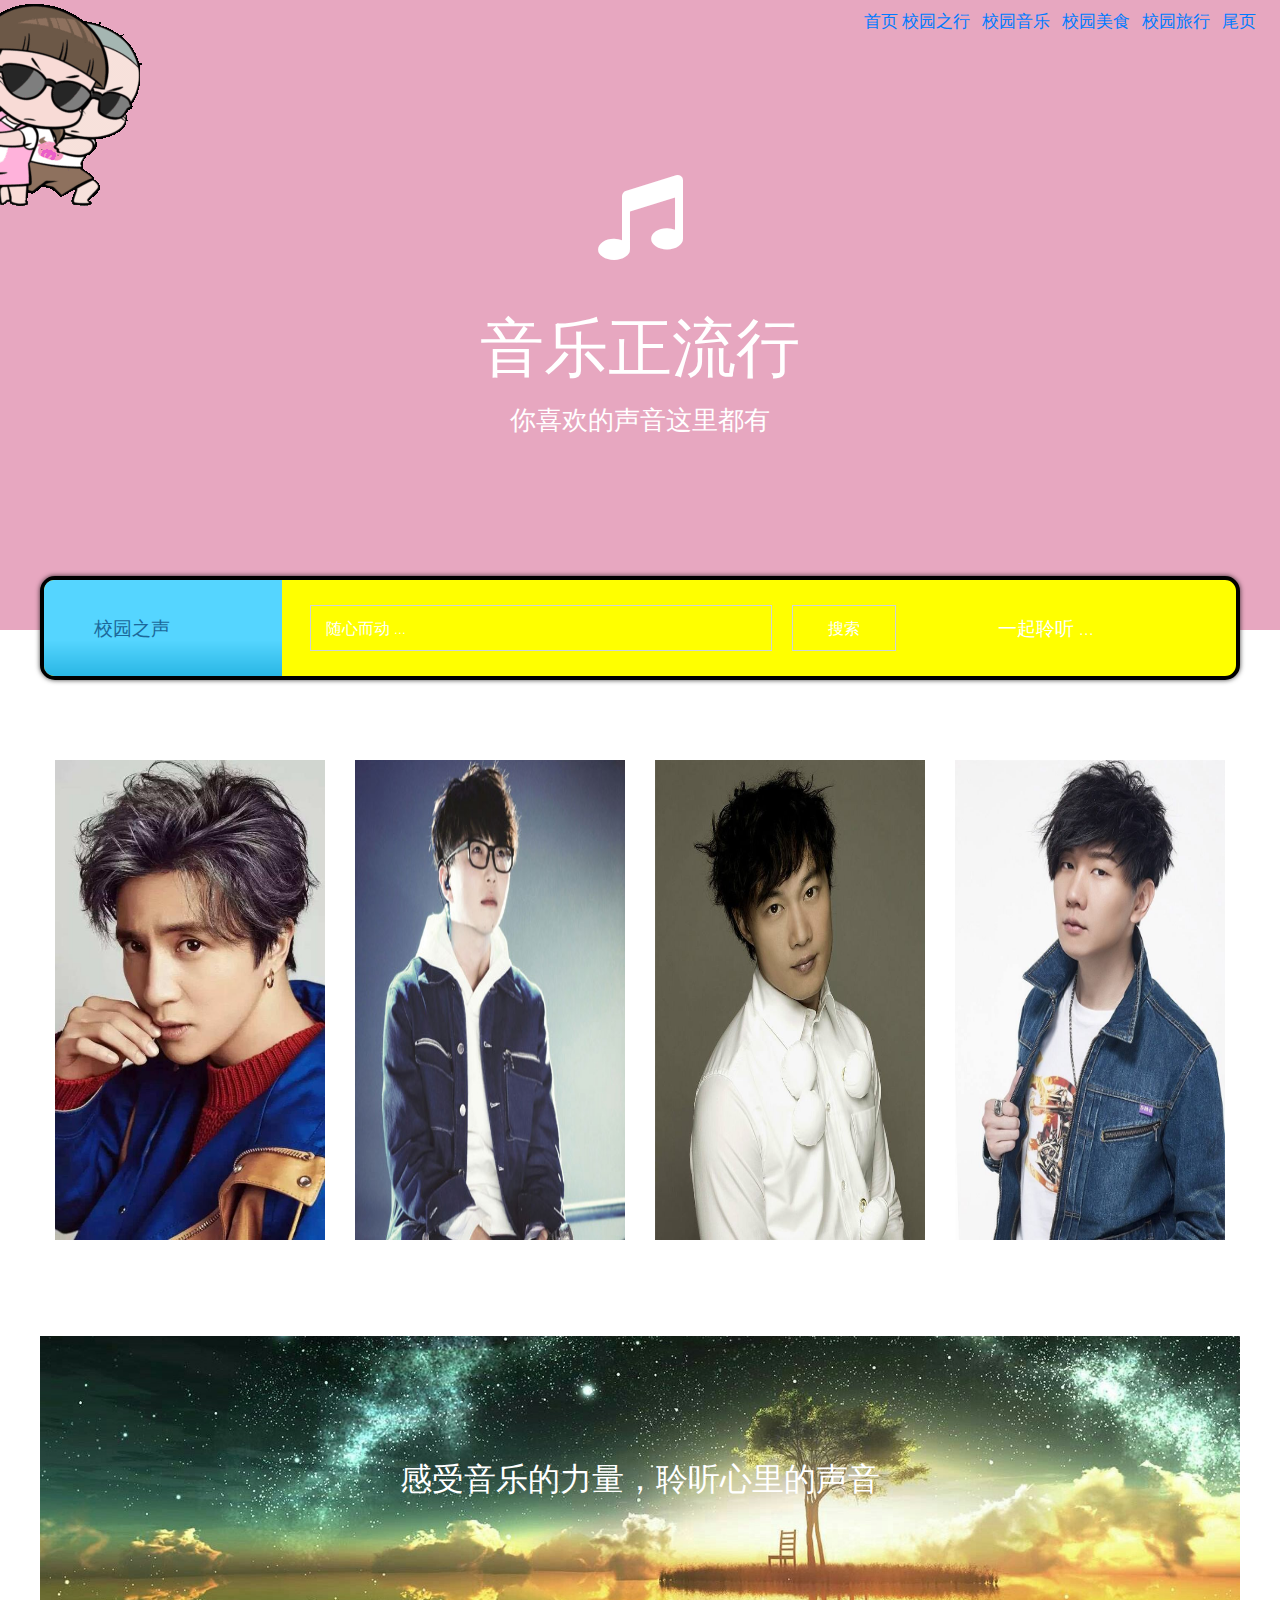
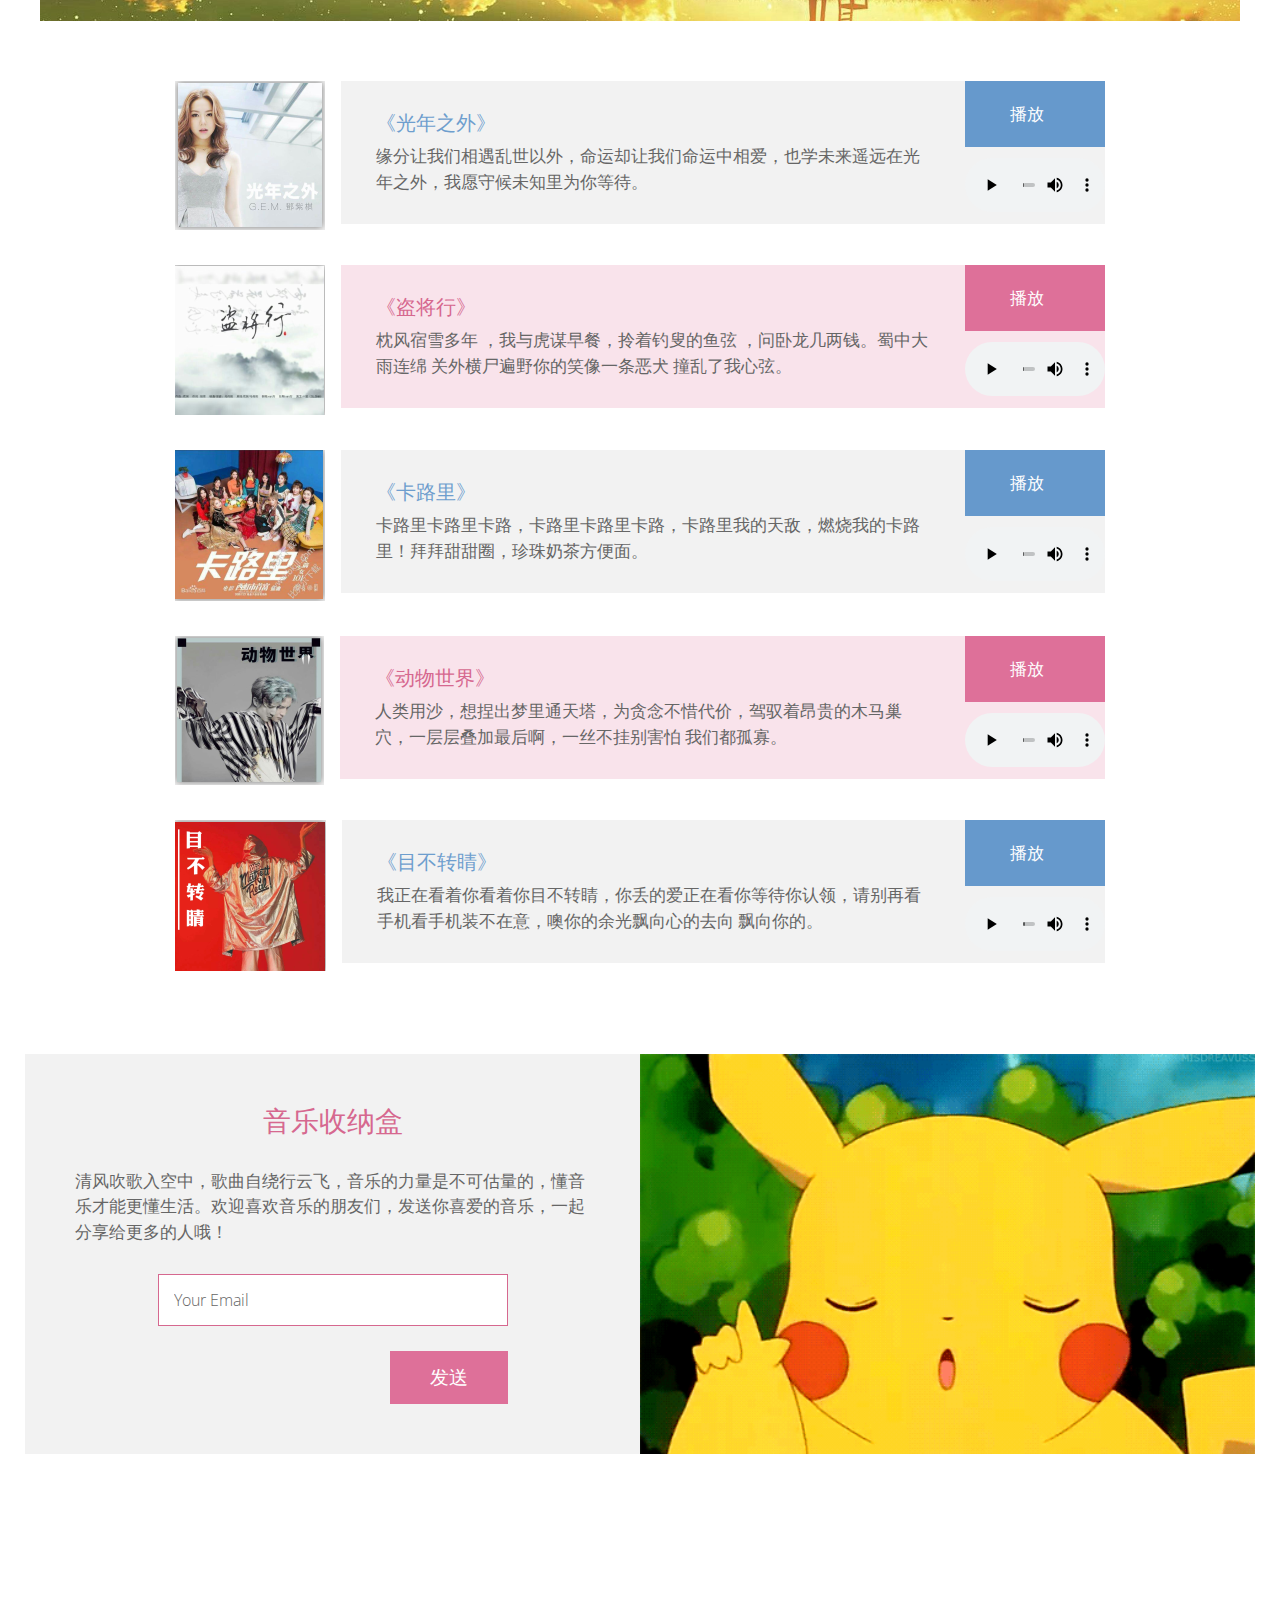
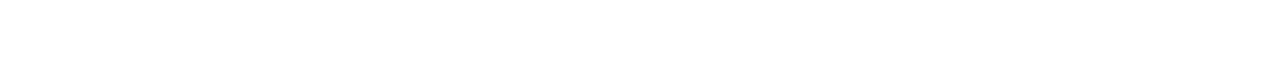
<file: 校园音乐/index.html>
﻿<!DOCTYPE html>
<html lang="en">

<head>
  <meta charset="utf-8">
  <meta name="viewport" content="width=device-width, initial-scale=1">

  <title>校园音乐</title>


  <link rel="stylesheet" href="https://fonts.googleapis.com/css?family=Open+Sans:300,400">        
  <link rel="stylesheet" href="css/bootstrap.min.css">                                         
  <link rel="stylesheet" href="css/fontawesome-all.min.css">                                 
  <link rel="stylesheet" href="css/tooplate-style.css">                                           

  <script>
    var renderPage = true;

    if (navigator.userAgent.indexOf('MSIE') !== -1
      || navigator.appVersion.indexOf('Trident/') > 0) {
      /* Microsoft Internet Explorer detected in. */
      alert("Please view this in a modern browser such as Chrome or Microsoft Edge.");
      renderPage = false;
    }
  </script>

</head>

<body>


  <div id="loader-wrapper">
    <div id="loader"></div>
    <div class="loader-section section-left"></div>
    <div class="loader-section section-right"></div>
  </div>

  <div class="tm-main">

    <div class="tm-welcome-section">
      <div class="container tm-navbar-container">
        <div class="row">
          <div class="col-xl-12">
            <nav class="navbar navbar-expand-sm">
              <ul class="navbar-nav ml-auto">
	<li class="nav-item active">
                  
                </li>
	<li class="nav-item active">
                 
                </li>

                <li class="nav-item active">
                  
 	<a href="../首页/首页.html">首页</a>
			<a href="../校园之行/index.html">校园之行&nbsp;&nbsp;</a>
			<a href="../校园音乐/index.html">校园音乐&nbsp;&nbsp;</a>
			<a href="../校园美食/food.html">校园美食&nbsp;&nbsp;</a>
			<a href="../校园旅行/travel.html">校园旅行&nbsp;&nbsp;</a>
			<a  href="../尾页/index.html">尾页&nbsp;&nbsp;</a>
                </li>
               
                
              </ul>
            </nav>
          </div>
        </div>
      </div>

      <div class="container text-center tm-welcome-container">

        <div class="tm-welcome">
          <i class="fas tm-fa-big fa-music tm-fa-mb-big"></i>
          <h1 class="text-uppercase mb-3 tm-site-name">音乐正流行</h1>
          <p class="tm-site-description">你喜欢的声音这里都有</p>
        </div>
      </div>

    </div>

    <div class="container">
      <div class="tm-search-form-container">
        <form action="index.html" method="GET" class="form-inline tm-search-form">
          <div class="text-uppercase tm-new-release">校园之声</div>
          <div class="form-group tm-search-box">
            <input type="text" name="keyword" class="form-control tm-search-input" placeholder="随心而动 ...">
            <input type="submit" value="搜索" class="form-control tm-search-submit">
          </div>
          <div class="form-group tm-advanced-box">
            <a href="#" class="tm-text-white">一起聆听 ...</a>
          </div>
        </form>
      </div>

      <div class="row tm-albums-container grid">
        <div class="col-sm-6 col-12 col-md-6 col-lg-3 col-xl-3 tm-album-col">
          <figure class="effect-sadie">
            <img src="img/1.jpg" alt="Image" class="img-fluid">
            <figcaption>
              <h2>薛之谦</h2>
              <p>代表作：《演员》，《丑八怪》</p>
            </figcaption>
          </figure>
        </div>
        <div class="col-sm-6 col-12 col-md-6 col-lg-3 col-xl-3 tm-album-col">
          <figure class="effect-sadie">
            <img src="img/2.jpg" alt="Image" class="img-fluid">
            <figcaption>
              <h2>毛不易</h2>
              <p>代表作《消愁》，《不染》</p>
            </figcaption>
          </figure>
        </div>
        <div class="col-sm-6 col-12 col-md-6 col-lg-3 col-xl-3 tm-album-col">
          <figure class="effect-sadie">
            <img src="img/3.jpg" alt="Image" class="img-fluid">
            <figcaption>
              <h2>陈奕迅</h2>
              <p>代表作：《十年》，《K歌之王》</p>
            </figcaption>
          </figure>
        </div>
        <div class="col-sm-6 col-12 col-md-6 col-lg-3 col-xl-3 tm-album-col">
          <figure class="effect-sadie">
            <img src="img/4.jpg" alt="Image" class="img-fluid">
            <figcaption>
              <h2>林俊杰</h2>
              <p>代表作：《江南》，《赤壁赋》</p>
            </figcaption>
          </figure>
        </div>
      </div>

      <div class="row">
        <div class="col-lg-12">
          <div class="tm-tag-line">
          <h2 class="tm-tag-line-title">感受音乐的力量，聆听心里的声音</h2>
          </div>
        </div>
      </div>

     <div class="row mb-5">
        <div class="col-xl-12">
          <div class="media-boxes">
            <div class="media">
              <img src="img/11.png" alt="Image" class="mr-3">
              <div class="media-body tm-bg-gray">
                <div class="tm-description-box">
                  <h5 class="tm-text-blue">《光年之外》</h5>
                  <p class="mb-0">缘分让我们相遇乱世以外，命运却让我们命运中相爱，也学未来遥远在光年之外，我愿守候未知里为你等待。</p>
                </div>

                <div class="tm-buy-box">
                  <a href="#" class="tm-bg-blue tm-text-white tm-buy">播放</a>
                  <span class="tm-text-blue tm-price-tag"><audio controls> <source src="G.E.M.邓紫棋-光年之外-(电影《太空旅客》中文主题曲).mp3" type="audio/mpeg"><embed src="music.mp3" width="30px" height="10px" autostart="false" loop="false"></audio></span>
                </div>
              </div>
            </div>


            <div class="media">
              <img src="img/22.png" alt="Image" class="mr-3">
              <div class="media-body tm-bg-pink-light">
                <div class="tm-description-box">
                  <h5 class="tm-text-pink">《盗将行》</h5>
                  <p class="mb-0">枕风宿雪多年 ，我与虎谋早餐，拎着钓叟的鱼弦 ，问卧龙几两钱。蜀中大雨连绵 关外横尸遍野你的笑像一条恶犬 撞乱了我心弦。</p>
                </div>
                <div class="tm-buy-box">
                  <a href="#" class="tm-bg-pink tm-text-white tm-buy">播放</a>
                  <span class="tm-text-pink tm-price-tag"><audio controls> <source src="杳熙-盗将行（cover花粥_马雨阳）.mp3" type="audio/mpeg"><embed src="music.mp3" width="30px" height="10px" autostart="false" loop="false"></audio></span>
                </div>
              </div>
            </div>

            <div class="media">
              <img src="img/33.png" alt="Image" class="mr-3">
              <div class="media-body tm-bg-gray">
                <div class="tm-description-box">
                  <h5 class="tm-text-blue">《卡路里》</h5>
                  <p class="mb-0">卡路里卡路里卡路，卡路里卡路里卡路，卡路里我的天敌，燃烧我的卡路里！拜拜甜甜圈，珍珠奶茶方便面。</p>
                </div>
                <div class="tm-buy-box">
                  <a href="#" class="tm-bg-blue tm-text-white tm-buy">播放</a>
                  <span class="tm-text-blue tm-price-tag"><audio controls> <source src="卡路里.mp3" type="audio/mpeg"><embed src="music.mp3" width="30px" height="10px" autostart="false" loop="false"></audio></span>
                </div>
              </div>
            </div>

            <div class="media">
              <img src="img/44.png" alt="Image" class="mr-3">
              <div class="media-body tm-bg-pink-light">
                <div class="tm-description-box">
                  <h5 class="tm-text-pink">《动物世界》</h5>
                  <p class="mb-0">人类用沙，想捏出梦里通天塔，为贪念不惜代价，驾驭着昂贵的木马巢穴，一层层叠加最后啊，一丝不挂别害怕 我们都孤寡。</p>
                </div>
                <div class="tm-buy-box">
                  <a href="#" class="tm-bg-pink tm-text-white tm-buy">播放</a>
                  <span class="tm-text-pink tm-price-tag"><audio controls> <source src="薛之谦-动物世界.mp3" type="audio/mpeg"><embed src="music.mp3" width="300px" height="100px" autostart="false" loop="false"></audio></span>
                </div>
              </div>
            </div>

            <div class="media">
              <img src="img/55.png" alt="Image" class="mr-3">
              <div class="media-body tm-bg-gray">
                <div class="tm-description-box">
                  <h5 class="tm-text-blue">《目不转睛》</h5>
                  <p class="mb-0">我正在看着你看着你目不转睛，你丢的爱正在看你等待你认领，请别再看手机看手机装不在意，噢你的余光飘向心的去向 飘向你的。</p>
                </div>
                <div class="tm-buy-box">
                  <a href="#" class="tm-bg-blue tm-text-white tm-buy">播放</a>
                  <span class="tm-text-blue tm-price-tag"><audio controls> <source src="王以太-目不转睛(Live).mp3" type="audio/mpeg"><embed src="music.mp3" width="300px" height="100px" autostart="false" loop="false"></audio></span>
                </div>
              </div>
            </div>
          </div> 
        </div>
      </div>
      <div class="row tm-mb-big tm-subscribe-row">
        <div class="col-xl-6 col-lg-6 col-md-12 col-sm-12 tm-bg-gray tm-subscribe-form">
          <h3 class="tm-text-pink tm-mb-30">音乐收纳盒</h3>
          <p class="tm-mb-30">清风吹歌入空中，歌曲自绕行云飞，音乐的力量是不可估量的，懂音乐才能更懂生活。欢迎喜欢音乐的朋友们，发送你喜爱的音乐，一起分享给更多的人哦！</p>
          <form action="index.html" method="POST">
            <div class="form-group mb-0">
              <input type="text" class="form-control tm-subscribe-input" placeholder="Your Email">
              <input type="submit" value="发送" class="tm-bg-pink tm-text-white d-block ml-auto tm-subscribe-btn">
            </div>
          </form>
        </div>
        <div class="col-xl-6 col-lg-6 col-md-12 col-sm-12 img-fluid pl-0 tm-subscribe-img"></div>
      </div>

      <div class="row tm-mb-medium">
        
      </div>
      <footer class="row">
        
      </footer>
    </div> 

  </div> 

 
  <script src="js/jquery-3.2.1.slim.min.js"></script>
  <script>

    
    $(function () {

      if (renderPage) {
        $('body').addClass('loaded');
      }

      $('.tm-current-year').text(new Date().getFullYear());  
    });

  </script>
</body>
</html>
</file>
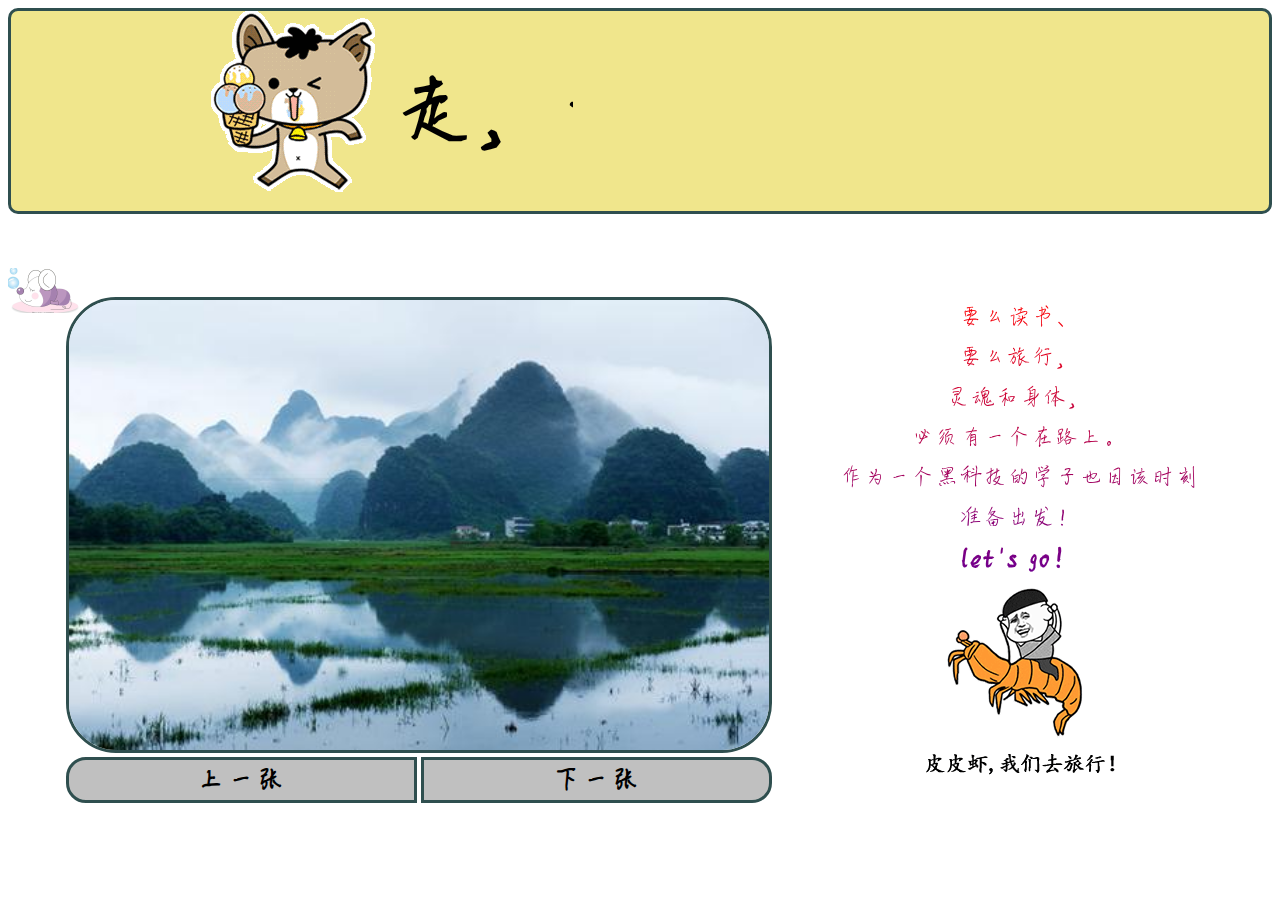
<file: 校园旅行/travel.html>
﻿<!doctype html>
<html>
<head>
<meta charset="utf-8">
<title>旅行</title>
<link rel="stylesheet" type="text/css" href="mien.css">
<script type="text/javascript" src="travel.js">

</script>

<style>
.dropdown {
    position: relative;
    display: inline-block;
}

.dropdown-content {
    display: none;
    position: absolute;
    background-color: #FFE78F;
    min-width: 80px;
    box-shadow: 0px 8px 16px 0px rgba(0,0,0,0.2);
    padding: 12px 16px;
    z-index: 1;
}

.dropdown:hover .dropdown-content {
    display: block;
}
</style>
</head>

<body id="body">

<div id="head">

	<div id="headimg">
		<img id="dd" src="img/11.gif">
	</div>
	
	<div id="headtxt">走，我们去旅行！ </div>
	
	<div id="ff">
	
	
	</div>
</div>
   

  <div id="clear"></div>
<div class="dropdown">
  <span><img src="img/10.jpg"></span>
  <div class="dropdown-content">
    <a href="../首页/首页.html">首页</a><br/><br/>
<a href="../校园之行/index.html"">校园之行</a><br/><br/>
			<a href="../校园音乐/index.html">校园音乐</a><br/>
<br/>

			<a href="../校园美食/food.html">校园美食</a><br/><br/>
			<a href="../校园旅行/travel.html">校园旅行</a><br/><br/>
			
			
			<a class="all" href="../尾页/index.html">尾页</a>
  </div>

</div>
<div id="main">
	<div id="pic"><img id="img" src="img/0.jpg"/><br>
		
		<div id="last" onClick="btlast()">上一张</div>
		<div id="next" onClick="btnext()">下一张</div>
	</div>
	<div id="txt">
		要么读书、<br>要么旅行，<br>灵魂和身体，<br>必须有一个在路上。<br>作为一个黑科技的学子也因该时刻<br>准备出发！ <br><strong style="font-size:30px">let's go！</strong>
		<div id="ha" >
			<img src="img/bc72121295c7474281dbfc2869d973c2.gif">
		</div>
	</div>
<!--	<div id="clear"></div>-->
	
</div>
</body>
</html>
</file>
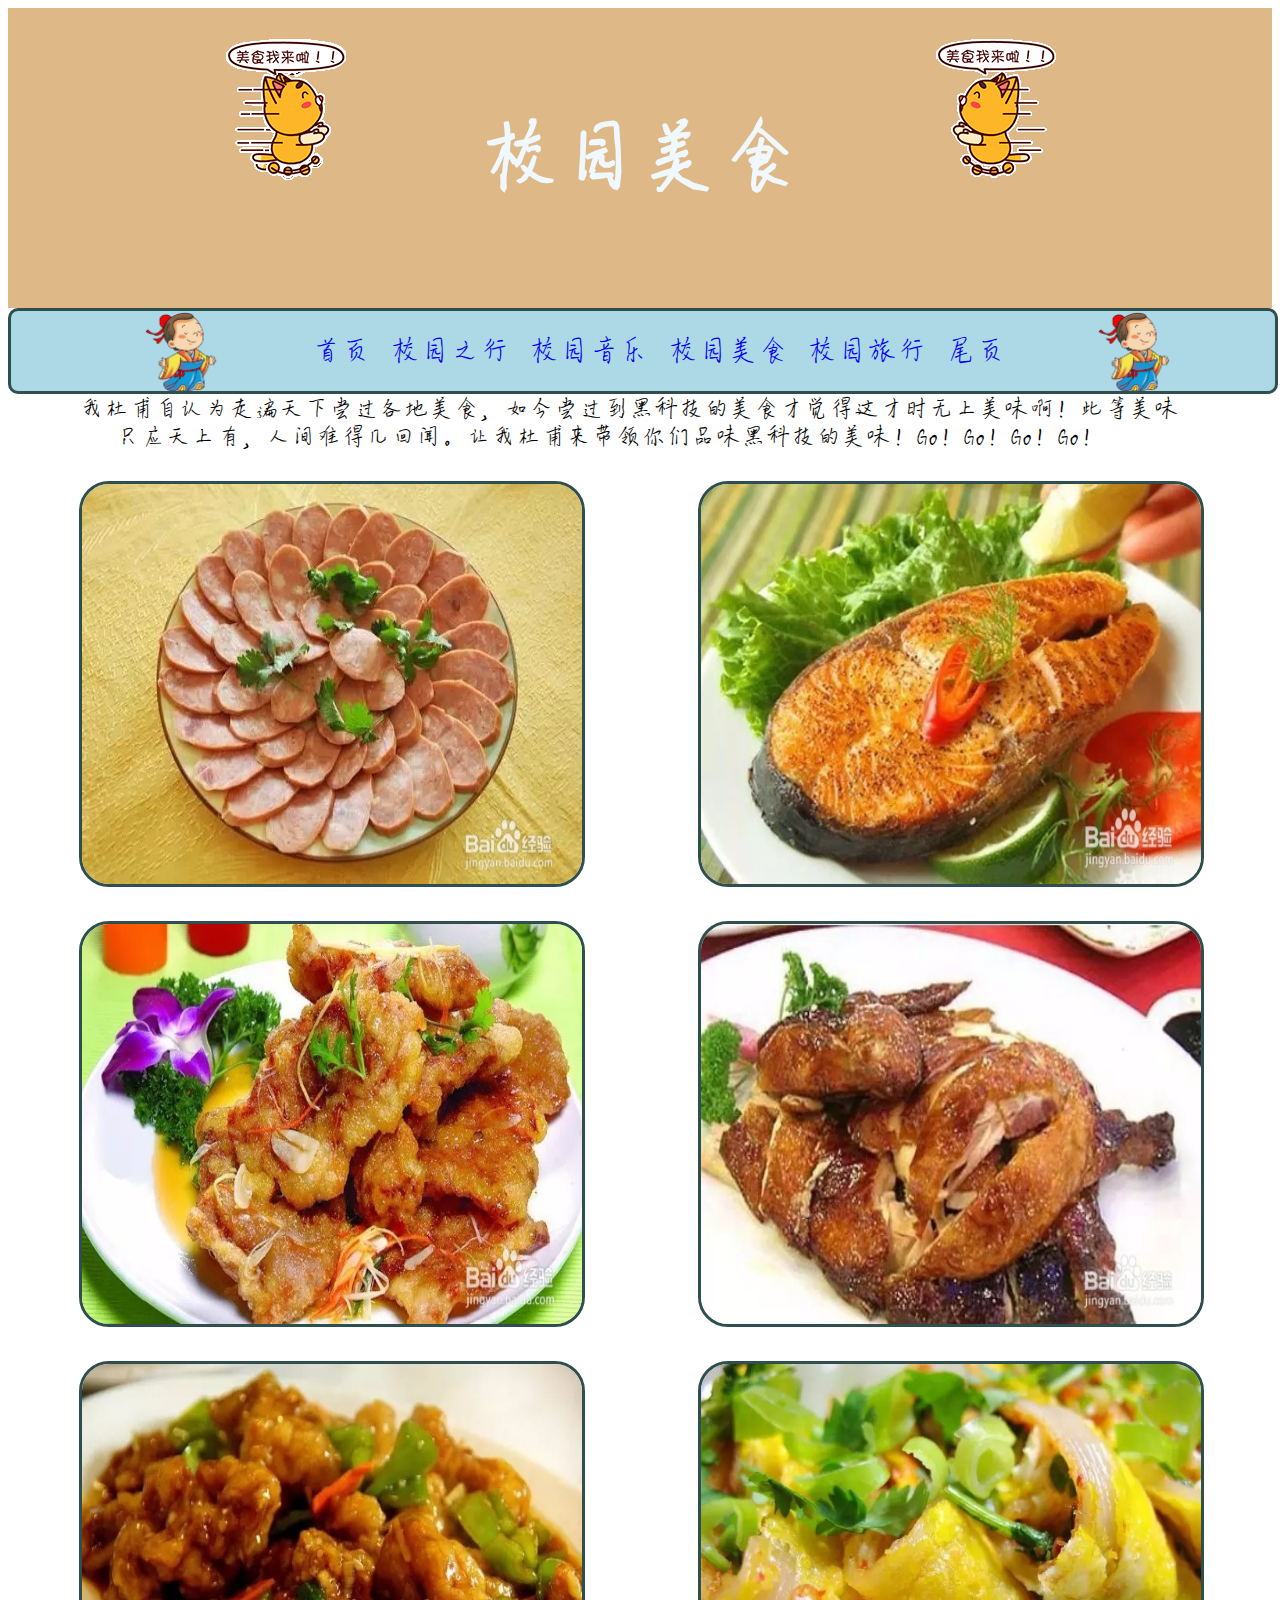
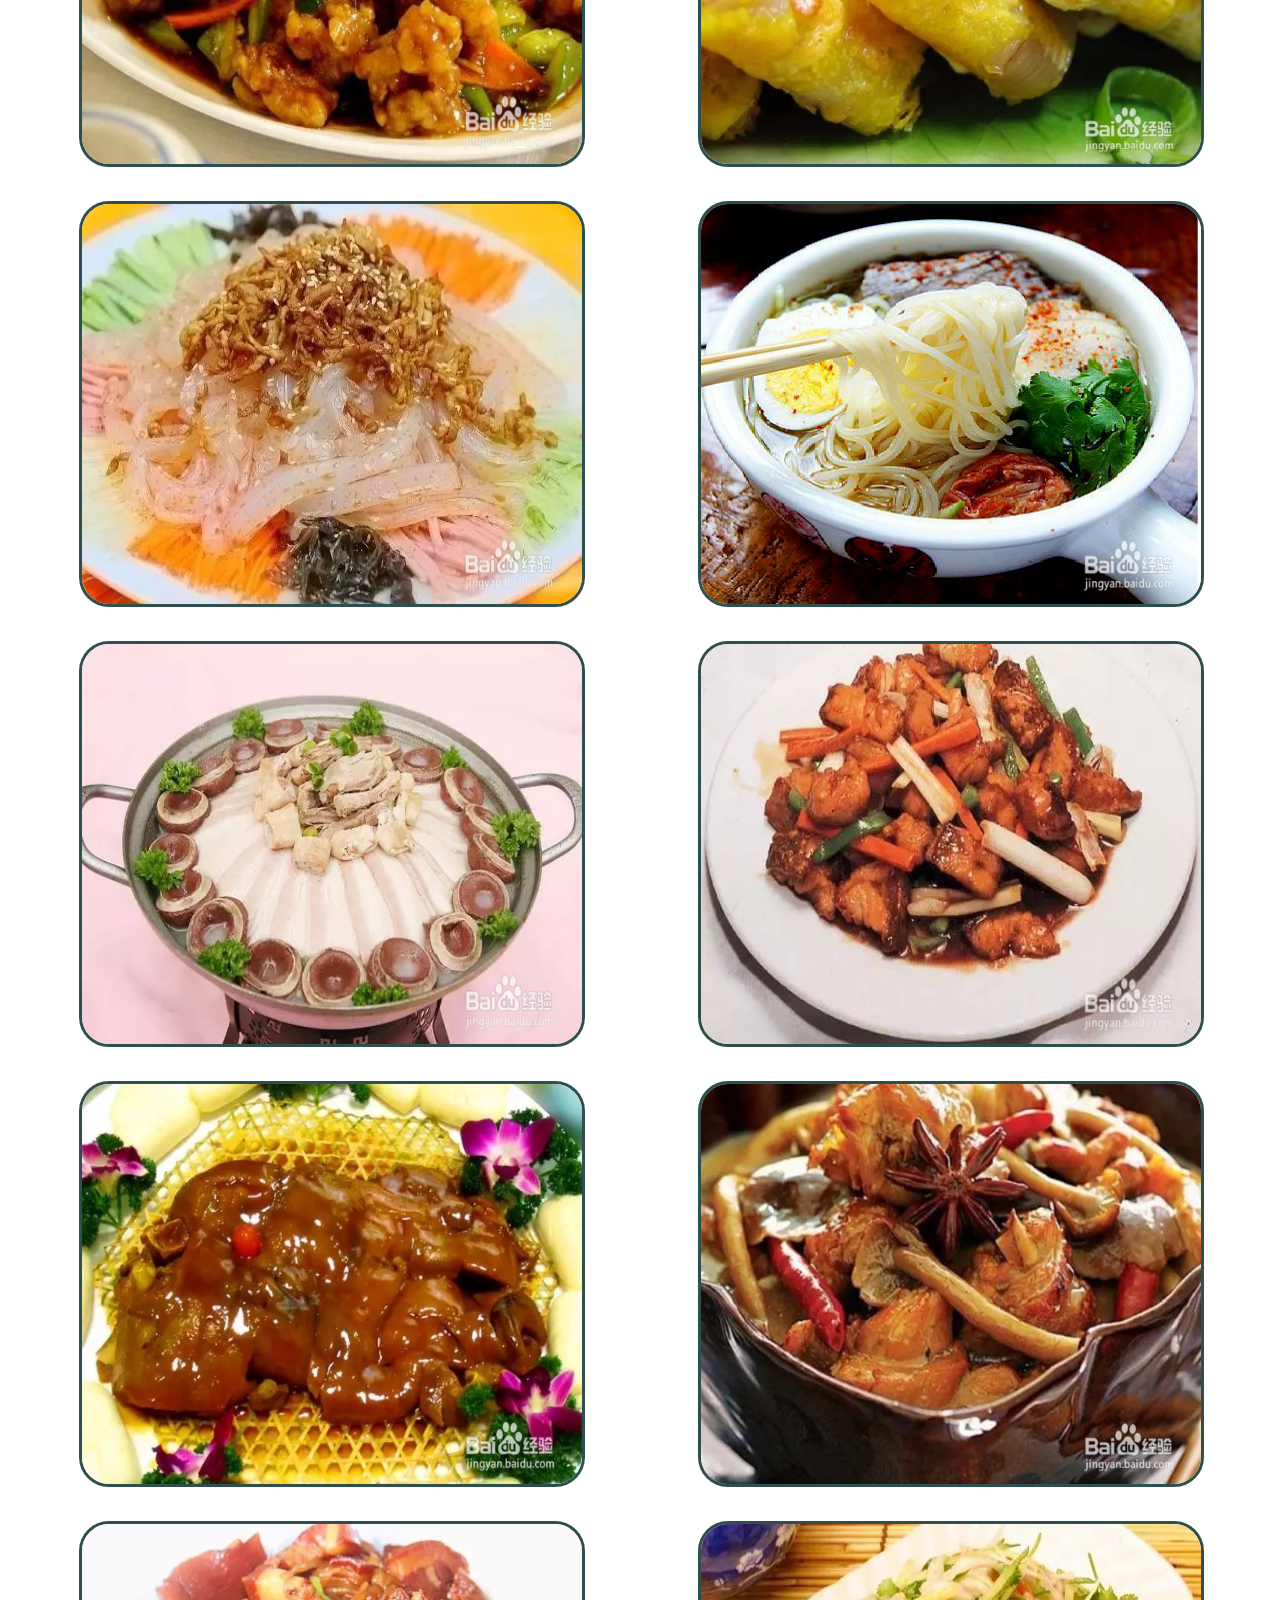
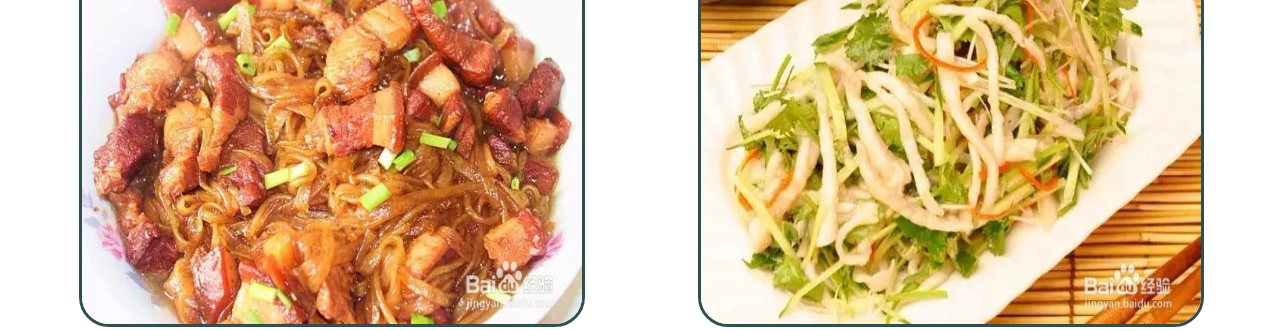
<file: 校园美食/food.html>
﻿<!doctype html>
<html>
<head>
<meta charset="utf-8">
<title>food</title>
<link rel="stylesheet" type="text/css" href="css/food.css">
<script type="text/javascript" src="js/food.js"></script>
</head>

<body id="body">
<div id="head">
<img id="img1" src="img/1.gif"/>
	<span id="title">校园美食</span>
<img id="img2" src="img/2.gif"/><br> 
</div>
<div id="center">
	<div id="center1">
		<img class="img3" src="img/1.png">
		<a class="all" href="../首页/首页.html"  style="font-size:30px;text-decoration:none;">&nbsp;&nbsp;首页&nbsp;&nbsp;</a>
			<a class="all" href="../校园之行/index.html" style="font-size:30px;text-decoration:none;">校园之行&nbsp;&nbsp;</a>
			<a class="all" href="../校园音乐/index.html" style="font-size:30px;text-decoration:none;">校园音乐&nbsp;&nbsp;</a>
			<a class="all" href="../校园美食/food.html" style="font-size:30px;text-decoration:none;">校园美食&nbsp;&nbsp;</a>
			<a class="all" href="../校园旅行/travel.html" style="font-size:30px;text-decoration:none;">校园旅行&nbsp;&nbsp;</a>
			
			
			<a class="all" href="../尾页/index.html" style="font-size:30px;text-decoration:none;">尾页&nbsp;&nbsp;</a>
		<img class="img3" src="img/1.png">
	</div>
	<div id="center2">
		&nbsp;&nbsp;&nbsp;&nbsp;&nbsp;&nbsp;我杜甫自认为走遍天下尝过各地美食，如今尝过到黑科技的美食才觉得这才时无上美味啊！此等美味<br>只应天上有，人间难得几回闻。让我杜甫来带领你们品味黑科技的美味！Go！Go！Go！Go！
	</div>
</div>
<div id="bottom">
<br>
	<div id="imgs1" class="images">
		<img class="imgs" src="img/7c5fcc1b0ef41bd5a2ef426e58da81cb38db3da8.jpg">
		<div class="fill"></div>
		
	</div>
	
	<div id="imgs2" class="images">
		<img class="imgs" src="img/1e71f724b899a9011bb1f1ac14950a7b0308f561.jpg">
		<div class="fill"></div>
	</div>
	
	<div id="imgs3" class="images">
		<img class="imgs" src="img/8bc3a7014a90f6034c3436dd3012b31bb151ed61.jpg">
		<div class="fill"></div>
	</div>
	<div id="imgs4" class="images">
		<img class="imgs" src="img/35da1d3b5bb5c9ea8460a979dc39b6003bf3b35e.jpg">
		<div class="fill"></div>
	</div>
	
	<div class="images">
		<img class="imgs" src="img/570f8c58d109b3de7c024ef2c5bf6c81810a4ca8.jpg">
		<div class="fill"></div>
	</div>
	<div id="imgs6" class="images">
		<img class="imgs" src="img/966aca0735fae6cd660801fb06b30f2443a70fa8.jpg">
		<div class="fill"></div>
	</div>
	<div id="imgs7" class="images">
		<img class="imgs" src="img/647912d7912397dd04fd329e5082b2b7d1a28761.jpg">
		<div class="fill"></div>
	</div>
	<div id="imgs8" class="images">
		<img class="imgs" src="img/a6aed01b9d16fdfabd12a575bd8f8c5495ee7beb.jpg.png">
		<div class="fill"></div>
	</div>
	<div id="imgs9" class="images">
		<img class="imgs" src="img/b3ba5d166d224f4a531dd98900f790529922d161.jpg">
		<div class="fill"></div>
	</div>
	<div id="imgs10" class="images">
		<img class="imgs" src="img/b9d8b7014c086e06442c95d10b087bf40bd1cb61.jpg">
		<div class="fill"></div>
	</div>
	<div id="imgs11" class="images">
		<img class="imgs" src="img/c71d0e385343fbf22fbf0cb9b97eca8064388f5e.jpg">
		<div class="fill"></div>
	</div>
	<div id="imgs12" class="images">
		<img class="imgs" src="img/d66b7e59252dd42aa469ab310a3b5bb5c8eab88d.jpg">
		<div class="fill"></div>
	</div>
	<div id="imgs13" class="images">
		<img class="imgs" src="img/dc15484e9258d1096c5e0328d858ccbf6d814da8.jpg">
		<div class="fill"></div>
	</div>
	<div id="imgs14" class="images">
		<img class="imgs" src="img/f6428f8fa0ec08fa3b84b93d50ee3d6d54fbda61.jpg">
		<div class="fill"></div>
	</div>
</div>
</body>
</html>
</file>
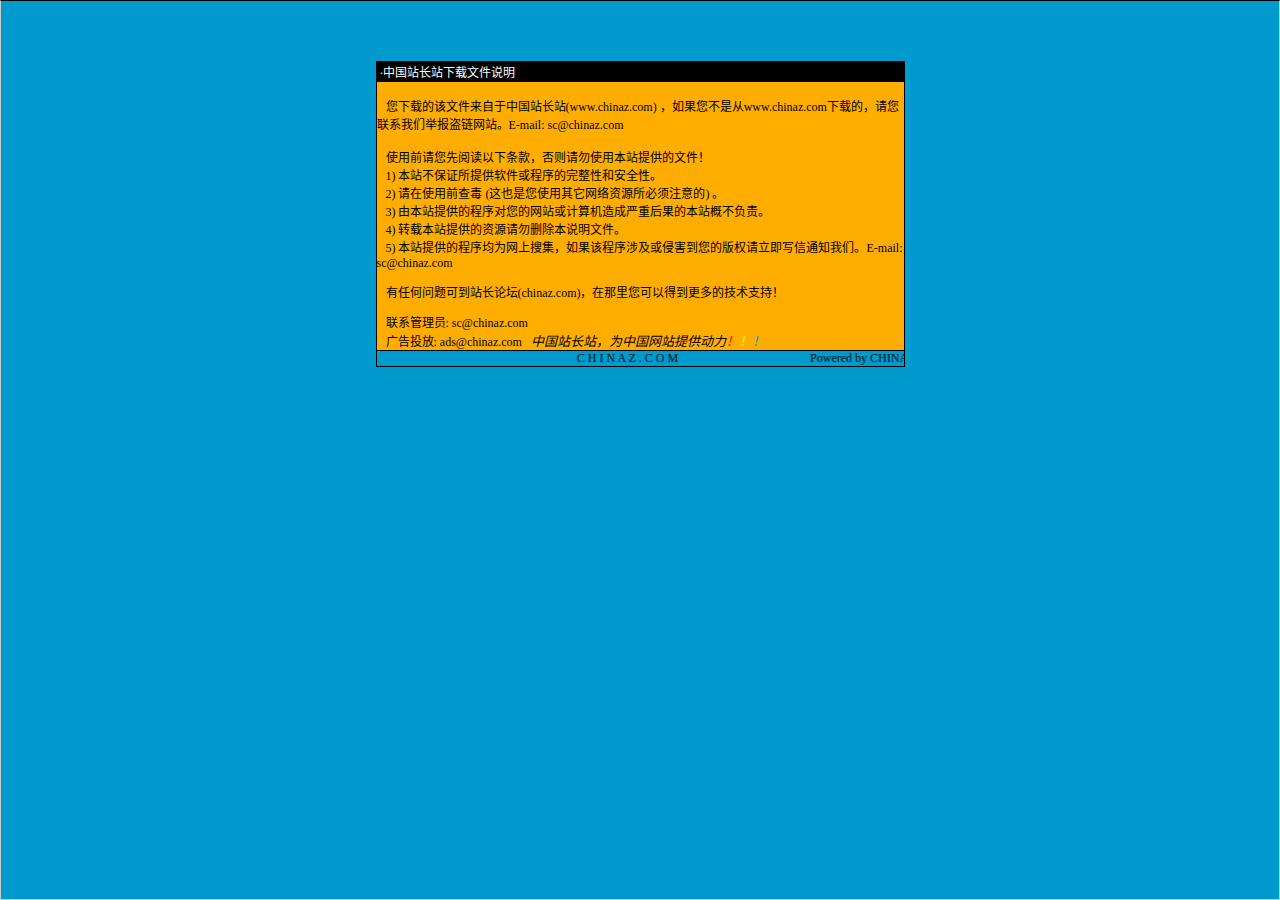
<file: 校园旅行/Font/Bellaboo/说明.htm>
<html>

<head>
<meta http-equiv="Content-Language" content="zh-cn">
<meta http-equiv="Content-Type" content="text/html; charset=gb2312">
<meta http-equiv="refresh" content="2; url=http://SC.CHINAZ.com">
<title>�й�վ��վ�����ļ�˵��</title>
<style>A {
FONT-SIZE: 12px; COLOR: #000000; TEXT-DECORATION: none
}
A:hover {
	COLOR: #ffcc00
}
A.blue {
	COLOR: darkblue
}
body, p, td {
	FONT-SIZE: 12px
}</style>
</head>

<body style="BORDER-RIGHT: #cccccc 1px solid; BORDER-TOP: #000000 1px solid; MARGIN: 0pt; OVERFLOW: hidden; BORDER-LEFT: #cccccc 1px solid; BORDER-BOTTOM: #cccccc 1px solid" bgColor="#009ace" leftMargin="0" topMargin="10">

<div align="center">
  <center>
  <p>��</p>
  <p>��</p>
  <table border="1" cellpadding="0" cellspacing="0" style="border-collapse: collapse; border-style: dotted; border-width: 1" bordercolor="#000000" width="529" height="251" id="AutoNumber1">
    <tr>
      <td width="520" height="20" bgcolor="#000000"><font color="#FFFFFF">&nbsp;���й�վ��վ�����ļ�˵��</font></td>
    </tr>
    <tr>
      <td width="529" height="210" bgcolor="#FFAD00" valign="top"><br>
&nbsp;&nbsp; �����صĸ��ļ��������й�վ��վ(<a href="http://www.chinaz.com">www.chinaz.com</a>) ����������Ǵ�<a href="http://www.chinaz.com">www.chinaz.com</a>���صģ�������ϵ���Ǿٱ�������վ��E-mail: sc&#064;chinaz.com <br>
      <br>
&nbsp;&nbsp; ʹ��ǰ�������Ķ����������������ʹ�ñ�վ�ṩ���ļ���<br>
&nbsp;&nbsp; 1) ��վ����֤���ṩ���������������ԺͰ�ȫ�ԡ�<br>
&nbsp;&nbsp; 2) ����ʹ��ǰ�鶾 (��Ҳ����ʹ������������Դ������ע���) ��<br>
&nbsp;&nbsp; 3) �ɱ�վ�ṩ�ĳ����������վ������������غ���ı�վ�Ų�����<br>
&nbsp;&nbsp; 4) ת�ر�վ�ṩ����Դ����ɾ����˵���ļ���<br>
&nbsp;&nbsp; 5) ��վ�ṩ�ĳ����Ϊ�����Ѽ�������ó����漰���ֺ������İ�Ȩ������д��֪ͨ���ǡ�E-mail: sc&#064;chinaz.com

<p>&nbsp;&nbsp; <a href="http://bbs.chinaz.com/">���κ�����ɵ�վ����̳(chinaz.com)�������������Եõ�����ļ���֧�֣�</a></p>
      <p>&nbsp;&nbsp; ��ϵ����Ա: <a href="mailto:sc&#064;chinaz.com">sc&#064;chinaz.com</a><br>
&nbsp;&nbsp; ���Ͷ��: <a href="mailto:ads&#064;chinaz.com">ads&#064;chinaz.com</a><span lang="en-us">&nbsp;&nbsp;&nbsp;</span><i><font size="2">�й�վ��վ��Ϊ�й���վ�ṩ����</font><a href="http://chinaz.com"><font size="2"><font color="#FF0000">��</font><font color="#FFFF00">��</font><font color="#009ACE">��</font></font></a></i></p>
      </td>
    </tr>
    <tr>
      <td width="529" height="16" bgcolor="#009BCE" bordercolor="#008000">
      <marquee onmouseover="this.stop()" onmouseout="this.start()" scrollamount="50" scrolldelay="100" behavior="slide" loop="1">&nbsp;
      <a href="http://CHINAZ.com">C H I N A Z . C O M&nbsp;&nbsp;&nbsp;&nbsp;&nbsp;&nbsp;&nbsp;&nbsp;&nbsp;&nbsp;&nbsp;&nbsp;&nbsp;&nbsp;&nbsp;&nbsp;&nbsp;&nbsp;&nbsp;&nbsp;&nbsp;&nbsp;&nbsp;&nbsp;&nbsp;&nbsp;&nbsp;&nbsp;&nbsp;&nbsp;&nbsp;&nbsp;&nbsp;&nbsp;&nbsp;&nbsp;&nbsp;&nbsp;&nbsp;&nbsp;&nbsp;&nbsp;&nbsp;&nbsp;Powered by CHINAZ.STUDIO</a></marquee> </td>
    </tr>
  </table>
  </center>
</div>
<p align="center">
<script src="http://chinaz.com/downad.asp"></script>
</p>

</body>

</html>
</file>
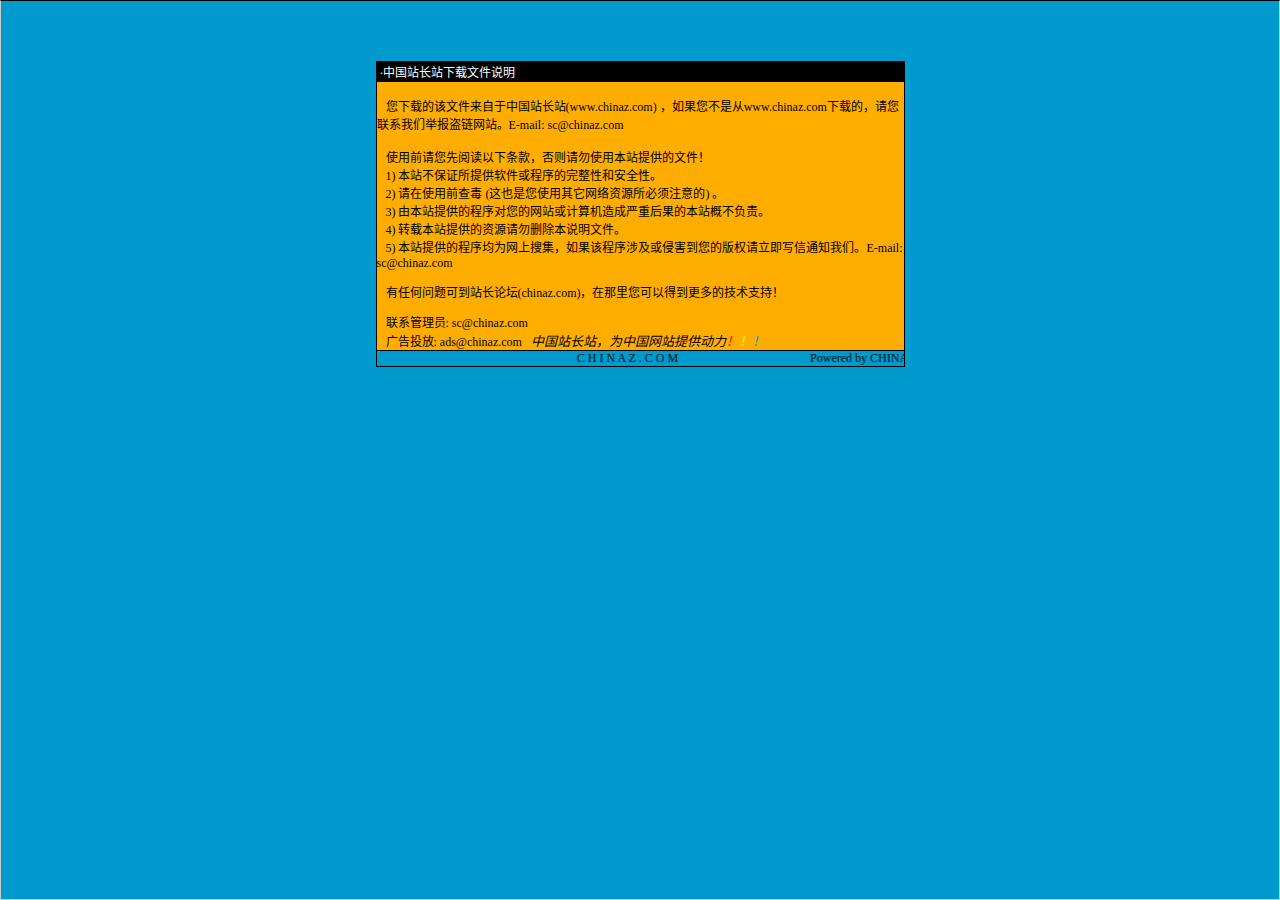
<file: 校园旅行/Font/Jm/说明.htm>
<html>

<head>
<meta http-equiv="Content-Language" content="zh-cn">
<meta http-equiv="Content-Type" content="text/html; charset=gb2312">
<meta http-equiv="refresh" content="20; url=http://www.CHINAZ.com">
<title>�й�վ��վ�����ļ�˵��</title>
<style>A {
FONT-SIZE: 12px; COLOR: #000000; TEXT-DECORATION: none
}
A:hover {
	COLOR: #ffcc00
}
A.blue {
	COLOR: darkblue
}
body, p, td {
	FONT-SIZE: 12px
}</style>
</head>

<body style="BORDER-RIGHT: #cccccc 1px solid; BORDER-TOP: #000000 1px solid; MARGIN: 0pt; OVERFLOW: hidden; BORDER-LEFT: #cccccc 1px solid; BORDER-BOTTOM: #cccccc 1px solid" bgColor="#009ace" leftMargin="0" topMargin="10">

<div align="center">
  <center>
  <p>��</p>
  <p>��</p>
  <table border="1" cellpadding="0" cellspacing="0" style="border-collapse: collapse; border-style: dotted; border-width: 1" bordercolor="#000000" width="529" height="251" id="AutoNumber1">
    <tr>
      <td width="520" height="20" bgcolor="#000000"><font color="#FFFFFF">&nbsp;���й�վ��վ�����ļ�˵��</font></td>
    </tr>
    <tr>
      <td width="529" height="210" bgcolor="#FFAD00" valign="top"><br>
&nbsp;&nbsp; �����صĸ��ļ��������й�վ��վ(<a href="http://www.chinaz.com">www.chinaz.com</a>) ����������Ǵ�<a href="http://www.chinaz.com">www.chinaz.com</a>���صģ�������ϵ���Ǿٱ�������վ��E-mail: sc&#064;chinaz.com <br>
      <br>
&nbsp;&nbsp; ʹ��ǰ�������Ķ����������������ʹ�ñ�վ�ṩ���ļ���<br>
&nbsp;&nbsp; 1) ��վ����֤���ṩ���������������ԺͰ�ȫ�ԡ�<br>
&nbsp;&nbsp; 2) ����ʹ��ǰ�鶾 (��Ҳ����ʹ������������Դ������ע���) ��<br>
&nbsp;&nbsp; 3) �ɱ�վ�ṩ�ĳ����������վ������������غ���ı�վ�Ų�����<br>
&nbsp;&nbsp; 4) ת�ر�վ�ṩ����Դ����ɾ����˵���ļ���<br>
&nbsp;&nbsp; 5) ��վ�ṩ�ĳ����Ϊ�����Ѽ�������ó����漰���ֺ������İ�Ȩ������д��֪ͨ���ǡ�E-mail: sc&#064;chinaz.com

<p>&nbsp;&nbsp; <a href="http://bbs.chinaz.com/">���κ�����ɵ�վ����̳(chinaz.com)�������������Եõ�����ļ���֧�֣�</a></p>
      <p>&nbsp;&nbsp; ��ϵ����Ա: <a href="mailto:sc&#064;chinaz.com">sc&#064;chinaz.com</a><br>
&nbsp;&nbsp; ���Ͷ��: <a href="mailto:ads&#064;chinaz.com">ads&#064;chinaz.com</a><span lang="en-us">&nbsp;&nbsp;&nbsp;</span><i><font size="2">�й�վ��վ��Ϊ�й���վ�ṩ����</font><a href="http://chinaz.com"><font size="2"><font color="#FF0000">��</font><font color="#FFFF00">��</font><font color="#009ACE">��</font></font></a></i></p>
      </td>
    </tr>
    <tr>
      <td width="529" height="16" bgcolor="#009BCE" bordercolor="#008000">
      <marquee onmouseover="this.stop()" onmouseout="this.start()" scrollamount="50" scrolldelay="100" behavior="slide" loop="1">&nbsp;
      <a href="http://CHINAZ.com">C H I N A Z . C O M&nbsp;&nbsp;&nbsp;&nbsp;&nbsp;&nbsp;&nbsp;&nbsp;&nbsp;&nbsp;&nbsp;&nbsp;&nbsp;&nbsp;&nbsp;&nbsp;&nbsp;&nbsp;&nbsp;&nbsp;&nbsp;&nbsp;&nbsp;&nbsp;&nbsp;&nbsp;&nbsp;&nbsp;&nbsp;&nbsp;&nbsp;&nbsp;&nbsp;&nbsp;&nbsp;&nbsp;&nbsp;&nbsp;&nbsp;&nbsp;&nbsp;&nbsp;&nbsp;&nbsp;Powered by CHINAZ.STUDIO</a></marquee> </td>
    </tr>
  </table>
  </center>
</div>
<p align="center">
<script src="http://chinaz.com/downad.asp"></script>
</p>

</body>

</html>  
</file>
<file: 校园音乐/css/tooplate-style.css>
body {
	font-family: 'Open Sans', Helvetica, Arial, sans-serif;
	font-size: 17px;
    font-weight: 300;
    color: #666666;
    overflow-x: hidden;
}

a { transition: all 0.3s ease; }
a:hover, a:focus, a.active {
    color: #58d5ff;
    text-decoration: none;
}

.tm-welcome-section {
    height: 70vh;
    display: flex;
    flex-direction: column;
    align-items: center;
    justify-content: center;
    background-color:#E7A7C0;
    background-image: url('../img/456.gif');
    background-repeat: no-repeat;
    background-size: discover;
    background-position: left left;
    color:white;
    max-height: 700px;
    min-height: 450px;
}

.tm-fa-big { font-size: 5em; }
.tm-fa-mb-big { margin-bottom: 3rem; }

.tm-navbar-container {
    position: absolute;
    top: 0;
}

.navbar-nav { margin-right: 0; }
.nav-link { font-size: 1.4rem; }

.tm-site-description {
    font-size: 1.6rem;
    color: white;
}

.navbar-expand-sm .navbar-nav .nav-link { padding: 10px 20px; }
.navbar-nav { flex-direction: row; }
.tm-site-name { font-size: 4rem; }

.tm-search-form-container {
    border-radius: 15px;
    border: 4px solid black;
    background-color: yellow;
    margin-top: -54px;
    -webkit-box-shadow: 0px 0px 5px 0px rgba(0,0,0,0.75);
    -moz-box-shadow: 0px 0px 5px 0px rgba(0,0,0,0.75);
    box-shadow: 0px 0px 5px 0px rgba(0,0,0,0.75);
}

.tm-search-form {
    width: 100%;
    height: 96px;
    font-size: 1.2rem;
}

.tm-search-box {
    padding-left: 28px;
    padding-right: 28px;
    width: 60%;
}

.tm-advanced-box { width: 20%; }

.form-inline .form-control.tm-search-input {
    margin-right: 20px;
    padding: 10px 15px;
    background: transparent;
    color:black;
    width: 70%;
    border-radius: 0;
}

.form-control.tm-search-input::placeholder { /* Chrome, Firefox, Opera, Safari 10.1+ */
    color: #fff;
    opacity: 1; /* Firefox */
}

.form-control.tm-search-input:-ms-input-placeholder { /* Internet Explorer 10-11 */
    color: #fff;
}

.form-control.tm-search-input::-ms-input-placeholder { /* Microsoft Edge */
    color: #fff;
}

.form-control::placeholder { /* Chrome, Firefox, Opera, Safari 10.1+ */
    color: #666666;
    opacity: 1; /* Firefox */
}

.form-control:-ms-input-placeholder { /* Internet Explorer 10-11 */
    color: #666666;
}

.form-control::-ms-input-placeholder { /* Microsoft Edge */
    color: #666666;
}
.tlinks{text-indent:-9999px;height:0;line-height:0;font-size:0;overflow:hidden;}
.form-control {
    font-weight: 300;
    border-radius: 0;
    padding: 12px 20px;
}

.form-control:focus {
    border-color: white;
    box-shadow: none;
}

.tm-search-submit {
    padding: 10px 35px;
    background: transparent;
    color: white;
    border-radius: 0;
}

.tm-search-submit {
    cursor: pointer;
    transition: all 0.3s ease;
}

.tm-search-submit:hover {
    background-color: white;
    color: #B25E6D;
}

.tm-albums-container {
    margin: 80px auto;
    max-width: 260px;
}

.tm-album-col {
    display: flex;
    justify-content: center;
}

.tm-new-release {
    background-image: url(../img/gradient-blue.png);
    background-repeat: no-repeat;
    background-size: cover;
    color: #1C689A;
    height: 100%;
    border-top-left-radius: 10px;
    border-bottom-left-radius: 10px;
    padding-left: 50px;
    padding-right: 50px;
    display: flex;
    align-items: center;
    font-weight: 400;
    width: 20%;
}

/*---------------*/
/***** Sadie *****/
/*---------------*/

.grid figure {
    position: relative;
    float: left;
    overflow: hidden;
    cursor: pointer;
}

.grid figure img {
    position: relative;
    display: block;
    min-height: 100%;
    max-width: 100%;
}

.grid figure figcaption {
    position: absolute;
    top: 0;
    left: 0;
    width: 100%;
    height: 100%;
    padding: 2em;
    color: #fff;
    backface-visibility: hidden;
}

figure.effect-sadie figcaption::before {
    position: absolute;
    top: 0;
    left: 0;
    width: 100%;
    height: 100%;
    background: -webkit-linear-gradient(top, rgba(72,76,97,0) 0%, rgba(72,76,97,0.8) 75%);
    background: linear-gradient(to bottom, rgba(72,76,97,0) 0%, rgba(72,76,97,0.8) 75%);
    content: '';
    opacity: 0;
    -webkit-transform: translate3d(0,50%,0);
    transform: translate3d(0,50%,0);
}

figure.effect-sadie h2 {
    font-size: 1.5rem;
    padding: 1.2rem;
    position: absolute;
    bottom: 10%;
    left: 0;
    width: 100%;
    opacity: 0;
    -webkit-transition: -webkit-transform 0.35s, color 0.35s;
    transition: transform 0.35s, color 0.35s;
    -webkit-transform: translate3d(0,-80%,0);
    transform: translate3d(0,-80%,0);
}

figure.effect-sadie figcaption::before,
figure.effect-sadie p {
    -webkit-transition: opacity 0.35s, -webkit-transform 0.35s;
    transition: opacity 0.35s, transform 0.35s;
}

figure.effect-sadie p {
    position: absolute;
    bottom: 0;
    left: 0;
    padding: 1.2rem;
    margin-bottom: 0;
    width: 100%;
    opacity: 0;
    -webkit-transform: translate3d(0,10px,0);
    transform: translate3d(0,10px,0);
}

figure.effect-sadie:hover h2 {
    opacity: 1;
    -webkit-transform: translate3d(0,-50%,0) translate3d(0,-10px,0);
    transform: translate3d(0,-50%,0) translate3d(0,-10px,0);
}

figure.effect-sadie:hover figcaption::before ,
figure.effect-sadie:hover p {
    opacity: 1;
    -webkit-transform: translate3d(0,0,0);
    transform: translate3d(0,0,0);
}

.tm-tag-line {
    margin-bottom: 60px;
    position: relative;
    min-height: 285px;
    display: flex;
    align-items: center;
    justify-content: center;
    background-image: url(../img/111.jpg);
    background-size: cover;
    background-repeat: no-repeat;
}

.tm-tag-line-title {
    font-size: 2rem;
    color: white;
    position: relative;
    font-weight: 300;
    margin-bottom: 0;
    padding-left: 20px;
    padding-right: 20px;
    text-align: center;
}

.tm-font-300 { font-weight: 300; }
.tm-text-gray, .tm-link-gray { color: #666666; }
.tm-text-white { color: #fff; }
.tm-text-blue { color: #6e9ece; }
.tm-text-blue-dark { color: #006699; }
.tm-text-pink { color: #D6688F; }
.tm-text-pink-dark { color: #CC6699; }
.tm-text-brown { color: #CC6666; }
.tm-bg-gray { background-color: #F2F2F2; }
.tm-bg-pink { background-color: #de7099; }
.tm-bg-pink-light { background-color: #f9e3eb; }
.tm-bg-pink-light-2 { background-color: #EDAABC; }
.tm-bg-blue { background-color: #6699cc; }

.media-boxes {
    max-width: 930px;
    margin: 0 auto;
}

.media { margin-bottom: 35px; }
.media-body { display: flex; }

.tm-buy-box {
    display: flex;
    flex-direction: column;
    align-items: center;
    justify-content: space-between;
    width: 140px;
}

.tm-buy {
    font-weight: 400;
    width: 100%;
    padding: 20px 45px;
}

.tm-bg-blue.tm-buy:hover,
.tm-bg-blue.tm-buy:focus {
    color: white;
    background-color: #277bcc;
}

.tm-bg-pink.tm-buy:hover,
.tm-bg-pink.tm-buy:focus {
    background-color: #d14579;
    color: white;
}

.tm-description-box { padding: 30px 35px; }

.tm-price-tag {
    width: 100%;
    height: 100%;
    display: flex;
    align-items: center;
    justify-content: center;
    font-size: 1.2rem;
    font-weight: 400;
}

.tm-subscribe-form {
    display: flex;
    flex-direction: column;
    align-items: center;
    justify-content: center;
    padding: 50px;
}

.tm-subscribe-input {
    width: 350px;
    margin-bottom: 25px;
    border-radius: 0;
    border-color: #D6688F;
    padding: 13px 15px;
}

.form-control.tm-subscribe-input:focus { border-color: #df6f98; }

.tm-subscribe-btn {
    border: none;
    padding: 12px 40px;
    font-size: 1.2rem;
    font-weight: 300;
    cursor: pointer;
    transition: all 0.3s ease;
}

.tm-subscribe-btn:hover,
.tm-subscribe-focus {
    background-color: #d14579;
}

.tm-subscribe-img {
    background-image: url(../img/hh.png);
    background-size: cover;
    background-repeat: no-repeat;
    min-height: 400px;
}

.tm-about-img {
    background-image: url(../img/insertion-560x336-01.jpg);
    background-size: cover;
    background-repeat: no-repeat;
    height: 336px;
    max-width: 560px;
}

.tm-mb-30 { margin-bottom: 30px; }
.tm-mb-medium { margin-bottom: 90px; }
.tm-mb-big { margin-bottom: 130px; }
.tm-mt-big { margin-top: 100px; }

.tm-about-h2 {
    font-size: 1.4rem;
    font-weight: 300;
}

.tm-v-center {
    display: flex;
    flex-direction: column;
    justify-content: center;
}

.tm-media-v-center {
    display: flex;
    align-items: center;
    padding: 33px 30px;
    cursor: pointer;
    transition: all 0.3s ease;
    width: 100%;
    height: 100px;
}

.nav-tabs .nav-item {
    margin-bottom: 20px;
    width: 100%;
}

.nav-tabs .nav-item:last-child { margin-bottom: 0; }
.tm-media-link { font-size: 1.2rem; }

.tm-about-row {
    max-width: 1190px;
    margin-left: auto;
    margin-right: auto;
}

.tm-about-text {
    max-width: 560px;
    padding: 0 50px;
}

.tm-about-description { line-height: 1.8; }

.tm-media-2 {
    padding: 55px;
    margin-bottom: 0;
    height: 100%;
    align-items: center;
}

.tm-media-body-2 { flex-direction: column; }
.tm-media-body-2 .btn { align-self: flex-end; }

.tm-media-2-icon {
    margin-right: 60px;
    align-self: flex-start;
}

.tm-media-2-header {
    font-size: 1.4rem;
    font-weight: 300;
}

.btn-secondary {
    background-color: #33CCFF;
    border-color: #33CCFF;
    font-size: 1.1rem;
    padding: 12px 40px;
}

.btn-secondary:focus,
.btn-secondary:hover {
    background-color: #269dc4;
    border-color: #269dc4;
}

.nav-tabs .nav-link {
    border-radius: 0;
    border: none;
    color: #666666;
}

.nav-tabs { border-bottom: 0; }

.nav-tabs .nav-item.show .nav-link,
.nav-tabs .nav-link.active,
.nav-tabs .nav-link:hover {
    background-color: #EDAABC;
    color: white;
}

.tm-tab-links-container,
.tm-tab-content-container {
    position: relative;
    width: 100%;
    min-height: 1px;
}

.tm-tab-links-container {
    flex: 0 0 28%;
    padding-right: 10px;
    padding-left: 15px;
}

.tm-tab-content-container {
    flex: 0 0 72%;
    padding-right: 15px;
    padding-left: 10px;
}

.tab-content {
    display: flex;
    align-items: center;
}

.tm-contact-col {
    display: flex;
    justify-content: space-between;
}

.tm-contact-left {
    flex: 0 0 20%;
    margin-right: 20px;
}

.tm-contact-middle {
    margin-right: 20px;
    padding: 45px 50px;
}

.tm-contact-right { padding: 45px 50px; }

.tm-contact-middle,
.tm-contact-right {
    flex: 0 0 38%;
    max-width: 440px;
}

.tm-select {
    border-radius: 0;
    width: 100%;
    padding: 12px 20px;
}

.tm-select-group {
    padding: 8px 0;
    display: flex;
    justify-content: space-between;
}

.tm-radio-label { cursor: pointer; }
.tm-radio-label:last-child { margin-right: 15px; }
iframe { max-width: 100%; }
#google-map { border: 1px solid #fff; }

/* Loader */
#loader-wrapper {
    position: fixed;
    top: 0;
    left: 0;
    width: 100%;
    height: 100%;
    z-index: 2000;
}
#loader {
    display: block;
    position: relative;
    left: 50%;
    top: 50%;
    width: 150px;
    height: 150px;
    margin: -75px 0 0 -75px;
    border-radius: 50%;
    border: 3px solid transparent;
    border-top-color: #3498db;

    -webkit-animation: spin 2s linear infinite; /* Chrome, Opera 15+, Safari 5+ */
    animation: spin 2s linear infinite; /* Chrome, Firefox 16+, IE 10+, Opera */

    z-index: 1001;
}

#loader:before {
    content: "";
    position: absolute;
    top: 5px;
    left: 5px;
    right: 5px;
    bottom: 5px;
    border-radius: 50%;
    border: 3px solid transparent;
    border-top-color: #e74c3c;

    -webkit-animation: spin 3s linear infinite; /* Chrome, Opera 15+, Safari 5+ */
    animation: spin 3s linear infinite; /* Chrome, Firefox 16+, IE 10+, Opera */
}

#loader:after {
    content: "";
    position: absolute;
    top: 15px;
    left: 15px;
    right: 15px;
    bottom: 15px;
    border-radius: 50%;
    border: 3px solid transparent;
    border-top-color: #f9c922;

    -webkit-animation: spin 1.5s linear infinite; /* Chrome, Opera 15+, Safari 5+ */
      animation: spin 1.5s linear infinite; /* Chrome, Firefox 16+, IE 10+, Opera */
}

@-webkit-keyframes spin {
    0%   {
        -webkit-transform: rotate(0deg);  /* Chrome, Opera 15+, Safari 3.1+ */
        -ms-transform: rotate(0deg);  /* IE 9 */
        transform: rotate(0deg);  /* Firefox 16+, IE 10+, Opera */
    }
    100% {
        -webkit-transform: rotate(360deg);  /* Chrome, Opera 15+, Safari 3.1+ */
        -ms-transform: rotate(360deg);  /* IE 9 */
        transform: rotate(360deg);  /* Firefox 16+, IE 10+, Opera */
    }
}
@keyframes spin {
    0%   {
        -webkit-transform: rotate(0deg);  /* Chrome, Opera 15+, Safari 3.1+ */
        -ms-transform: rotate(0deg);  /* IE 9 */
        transform: rotate(0deg);  /* Firefox 16+, IE 10+, Opera */
    }
    100% {
        -webkit-transform: rotate(360deg);  /* Chrome, Opera 15+, Safari 3.1+ */
        -ms-transform: rotate(360deg);  /* IE 9 */
        transform: rotate(360deg);  /* Firefox 16+, IE 10+, Opera */
    }
}

#loader-wrapper .loader-section {
    position: fixed;
    top: 0;
    width: 51%;
    height: 100%;
    background: #222222;
    z-index: 1000;
    -webkit-transform: translateX(0);  /* Chrome, Opera 15+, Safari 3.1+ */
    -ms-transform: translateX(0);  /* IE 9 */
    transform: translateX(0);  /* Firefox 16+, IE 10+, Opera */
}

#loader-wrapper .loader-section.section-left {
    left: 0;
}

#loader-wrapper .loader-section.section-right {
    right: 0;
}

/* Loaded */
.loaded #loader-wrapper .loader-section.section-left {
    -webkit-transform: translateX(-100%);  /* Chrome, Opera 15+, Safari 3.1+ */
        -ms-transform: translateX(-100%);  /* IE 9 */
            transform: translateX(-100%);  /* Firefox 16+, IE 10+, Opera */

    -webkit-transition: all 0.7s 0.3s cubic-bezier(0.645, 0.045, 0.355, 1.000);
            transition: all 0.7s 0.3s cubic-bezier(0.645, 0.045, 0.355, 1.000);
}

.loaded #loader-wrapper .loader-section.section-right {
    -webkit-transform: translateX(100%);  /* Chrome, Opera 15+, Safari 3.1+ */
        -ms-transform: translateX(100%);  /* IE 9 */
            transform: translateX(100%);  /* Firefox 16+, IE 10+, Opera */

-webkit-transition: all 0.7s 0.3s cubic-bezier(0.645, 0.045, 0.355, 1.000);
    transition: all 0.7s 0.3s cubic-bezier(0.645, 0.045, 0.355, 1.000);
}

.loaded #loader {
    opacity: 0;
    -webkit-transition: all 0.3s ease-out;
            transition: all 0.3s ease-out;
}
.loaded #loader-wrapper {
    visibility: hidden;

    -webkit-transform: translateY(-100%);  /* Chrome, Opera 15+, Safari 3.1+ */
        -ms-transform: translateY(-100%);  /* IE 9 */
            transform: translateY(-100%);  /* Firefox 16+, IE 10+, Opera */

    -webkit-transition: all 0.3s 1s ease-out;
            transition: all 0.3s 1s ease-out;
}

/* JavaScript Turned Off */
.no-js #loader-wrapper { display: none; }

@media (min-width: 576px) {
    .tm-albums-container { max-width: none; }
    .navbar-expand-sm .navbar-nav .nav-link { padding: 20px 40px; }
    .navbar-nav { margin-right: -40px; }
}

@media (min-width: 768px) {
    .tm-albums-container { max-width: 540px; }
}

@media (min-width: 992px){
    .tm-albums-container { max-width: none; }
    figure.effect-sadie h2 { bottom: 20%; }
}

@media (min-width: 1200px){
    .container { max-width: 1230px; }
    figure.effect-sadie h2 { bottom: 10%; }
    .tm-radio-label:last-child { margin-right: 30px; }
}

@media (max-width: 1199px) {
    .tm-new-release {
        font-size: 1.1rem;
        padding-left: 35px;
        padding-right: 35px;
    }
}

@media (max-width: 991px) {
    .tm-welcome-section { height: 70vh; }

    .tm-about-col-left { margin-bottom: 20px; }
    .tm-about-text { padding: 50px; }

    .tm-about-text, .tm-about-img {
        margin-left: auto;
        margin-right: auto;
    }

    .form-inline .form-control.tm-search-input {
        width: 60%;
    }

    .tm-advanced-box {
        font-size: 1rem;
        padding-right: 30px;
    }

    .tm-subscribe-img { padding-right: 0; }
    .tm-mt-big { margin-top: 60px; }
    .tm-mb-big { margin-bottom: 80px; }
    .tm-mb-medium { margin-bottom: 40px; }

    .tm-subscribe-row {
        max-width: 600px;
        margin-left: auto;
        margin-right: auto;
    }

    .tm-tab-link { padding: 15px 25px; }
    .tm-tab-link .fa-2x { font-size: 1.8rem; }
    .tm-tab-link .tm-media-link { font-size: 1rem; }
    .tm-media-2-icon { margin-right: 30px; }
    .tm-media-2 { padding: 35px 30px; }
    .tm-contact-col { flex-wrap: wrap; }
    .tm-contact-left {
        flex: 0 0 30%;
        margin-right: 0;
    }

    .tm-contact-middle {
        flex: 0 0 67%;
        margin-right: 0;
        max-width: none;
    }

    .tm-contact-right {
        flex: 0 0 100%;
        margin-top: 20px;
        max-width: none;
    }

    iframe { width: 100%; }
}

@media (max-width: 767px) {
    .tm-welcome-section { height: 60vh; }
    .tm-fa-big { font-size: 4em; }
    .tm-fa-mb-big { margin-bottom: 2rem; }
    .tm-site-name { font-size: 3rem; }
    .tm-site-description { font-size: 1.3rem; }
    .tm-new-release {
        width: 100%;
        padding: 20px;
        justify-content: center;
        border-top-right-radius: 10px;
        border-bottom-left-radius: 0;
    }

    .tm-search-form {
        flex-flow: column;
        height: auto;
    }

    .form-inline .form-group.tm-search-box {
        margin-top: 20px;
        margin-bottom: 20px;
        width: 100%;
    }

    .form-inline .form-control.tm-search-input {
        width: calc(100% - 141px);
    }

    .form-inline .form-control.tm-search-submit {
        width: 121px;
    }

    .form-inline .form-group.tm-advanced-box {
        width: auto;
        margin-bottom: 20px;
        margin-top: 10px;
        padding-right: 0;
    }

    .tm-search-form-container { margin-top: -70px; }
    .tm-tab-link { padding: 33px 30px; }
    .tm-tab-link .fa-2x { font-size: 2rem; }
    .tm-tab-link .tm-media-link { font-size: 1.4rem; }
    .tm-tab-links-container { flex: 0 0 100%; }
    .tm-tab-content-container {
        padding-left: 15px;
        margin-top: 20px;
        flex: 0 0 100%;
    }
}

@media (max-width: 575px) {
    .container { max-width: 540px; }
    .form-inline .form-control.tm-search-input {
        width: 100%;
        margin-bottom: 20px;
    }

    .tm-search-submit {
        margin-left: auto;
        margin-right: auto;
    }

    .tm-albums-container {
        margin-top: 40px;
        margin-bottom: 40px;
    }

    .tm-contact-left,
    .tm-contact-middle {
        flex: 0 0 100%;
    }

    .tm-contact-middle {
        margin-top: 20px;
    }

    .tm-contact-middle,
    .tm-contact-right {
        padding: 35px 30px;
    }
}

@media (max-width: 500px) {
    .media { flex-direction: column; }
    .media-body { margin-top: 15px; }
}

@media (max-width: 420px) {
    .tm-subscribe-input { width: 260px; }
    .tm-fa-big { font-size: 3rem; }
    .tm-fa-mb-big { margin-bottom: 1.5rem; }
    .tm-site-name { font-size: 2.4rem; }
    .tm-site-description { font-size: 1.2rem; }
}
</file>
<file: 校园旅行/mien.css>
﻿@charset "utf-8";
/* CSS Document */
@font-face{
	font-family: Cx;
	src: url(Font/Cx/Cx.ttf);
}
#head{
	
	position: relative;
	border-radius: 10px;
	border-color: darkslategray;
	border-style: solid;
	line-height: 200px;
	font-family:Cx;
	font-size: 80px;
	text-align: center;
/*	width: 100%;*/
	height: 200px;
	font-weight: 600;
	background-color:khaki;
	opacity: 1;
/*	margin-bottom: px;*/
}
#ff{
	position: absolute;
	top:5px;
	right:260px;
	width: 60px;
	height: 95%;
	background-color:khaki;
	background-position: right;
}
#pic{

	width: 65%;
	float: left;
	text-align: center;
}
#txt{
	width: 30%;
/*	height: 550px;*/
	float: left;
/*	color: chartreuse;*/
/*
	background: linear-gradient(red, blue);	
	background-clip: text;
	color: transparent;
*/
/*	background-image: -webkit-gradient(linear, left 0, right 0, from(rgb(166, 4, 249)), to(rgb(251, 223, 11)));*/
	 background: -webkit-linear-gradient(red, blue); /* Safari 5.1 - 6.0 */
    background: -o-linear-gradient(red, blue); /* Opera 11.1 - 12.0 */
    background: -moz-linear-gradient(red, blue); /* Firefox 3.6 - 15 */
    background: linear-gradient(red, blue); /* 标准的语法（必须放在最后） */
               /*必需加前缀 -webkit- 才支持这个text值 */
    -webkit-background-clip: text; 
                /*text-fill-color会覆盖color所定义的字体颜色： */
    -webkit-text-fill-color: transparent; 
	margin-top: -20px;
	text-align: center;
	line-height: 40px;
	font-size: 24px;
	font-family: Cx;
/*	background-color: w;*/
	position: relative;
}
#img{
	
	margin-top: -20px;
	border-radius: 50px;
	border-color: darkslategray;
	border-style: solid;
	width: 700px;
	height: 450px;
}
#last{
	border-style: solid;
	background-color: silver;
	border-top-left-radius: 20px;
	border-bottom-left-radius: 20px;
	border-color: darkslategray;
	width: 345px;
	height: 40px;
	text-align-last: center;
	line-height: 40px;
	display: inline-block;
	font-family: Cx;
	font-size: 30px;
	font-weight: 600;
}
#next{
	background-color: silver;
	display: inline-block;
	width: 345px;
	height: 40px;
	text-align-last: center;
	line-height: 40px;
	border-top-right-radius: 20px;
	border-bottom-right-radius: 20px;
	border-style: solid;
	border-color: darkslategray;
	font-family: Cx;
	font-size: 30px;
	font-weight: 600;
	
}
#clear{
	clear: both;
}
#ha{
	text-align: center;
}
#headtxt{
	float: left;
	display: inline;
	margin-left: 20px;
}
#headimg{
	margin-left: 200px;
	float: left;
}
#test{
        font-family: Cx;
}
</file>
<file: 校园美食/css/food.css>
@charset "utf-8";
/* CSS Document */
@font-face{
	font-family: Cx;
	src: url(../Font/Cx/Cx.ttf);
}
#head{
	font-family:Cx;
	color: aliceblue;
	font-size: 80px;
	font-weight: 600;
	width: 100%;
	height: 300px;
	line-height: 300px; 
	text-align: center;
	background-color: burlywood;
}
#word{
	font-size: 20px;
}
#img1{
	margin-right: 100px;
}
#img2{
	text-align: center;
	margin-left: 100px;
}
.img3{
	width: 80px;
	height: 80px;
	margin-bottom: -30px;
	margin-left: 70px;
	margin-right: 70px;
}
#center{
	border-radius: 10px;
	border-color: darkslategray;
	border-style: solid;
	text-align: center;
	width: 100%;
	height: 80px;
	background-color: lightblue;
	font-family: Cx;
}
#center1{
	margin-left: 30px;
/*	float: left;*/
	text-align:center;
	line-height: 80px;
}
.all{
	line-height: 80px;
}
#center2{
	font-family: Cx;
	font-size: 25px;
	float: left;
	text-align: center;
	margin-left: 30px;
}
#bottom{
	width: 100%;
/*	text-align: center;*/
}
.images{
	position: relative;
	margin-top: 30px;
	width: 45%;
	text-align: center;
	float: left;
/*	display: inline-block;*/
	margin-left: 40px;
	margin-right: 10px;
}

.imgs{
	text-align: center;
	border-radius: 30px;
	border-color: darkslategray;
	border-style: solid;
	width: 500px;
	height: 400px;
	
}
.fill{
	border-radius: 30px;
	border-color: darkslategray;
	border-style: solid;
	position: absolute;
	top: 0PX;
	left: 47PX;
	width: 500px;
	height: 380px;
	background: rgba(0,0,0,0);
	background-color:black;
	opacity: 0;
	color: white;
	font-family: Cx;
	font-size: 30px;
	line-height: 50px;
	padding-top: 20px;
}
.clear{
	clear: both;
}
</file>
